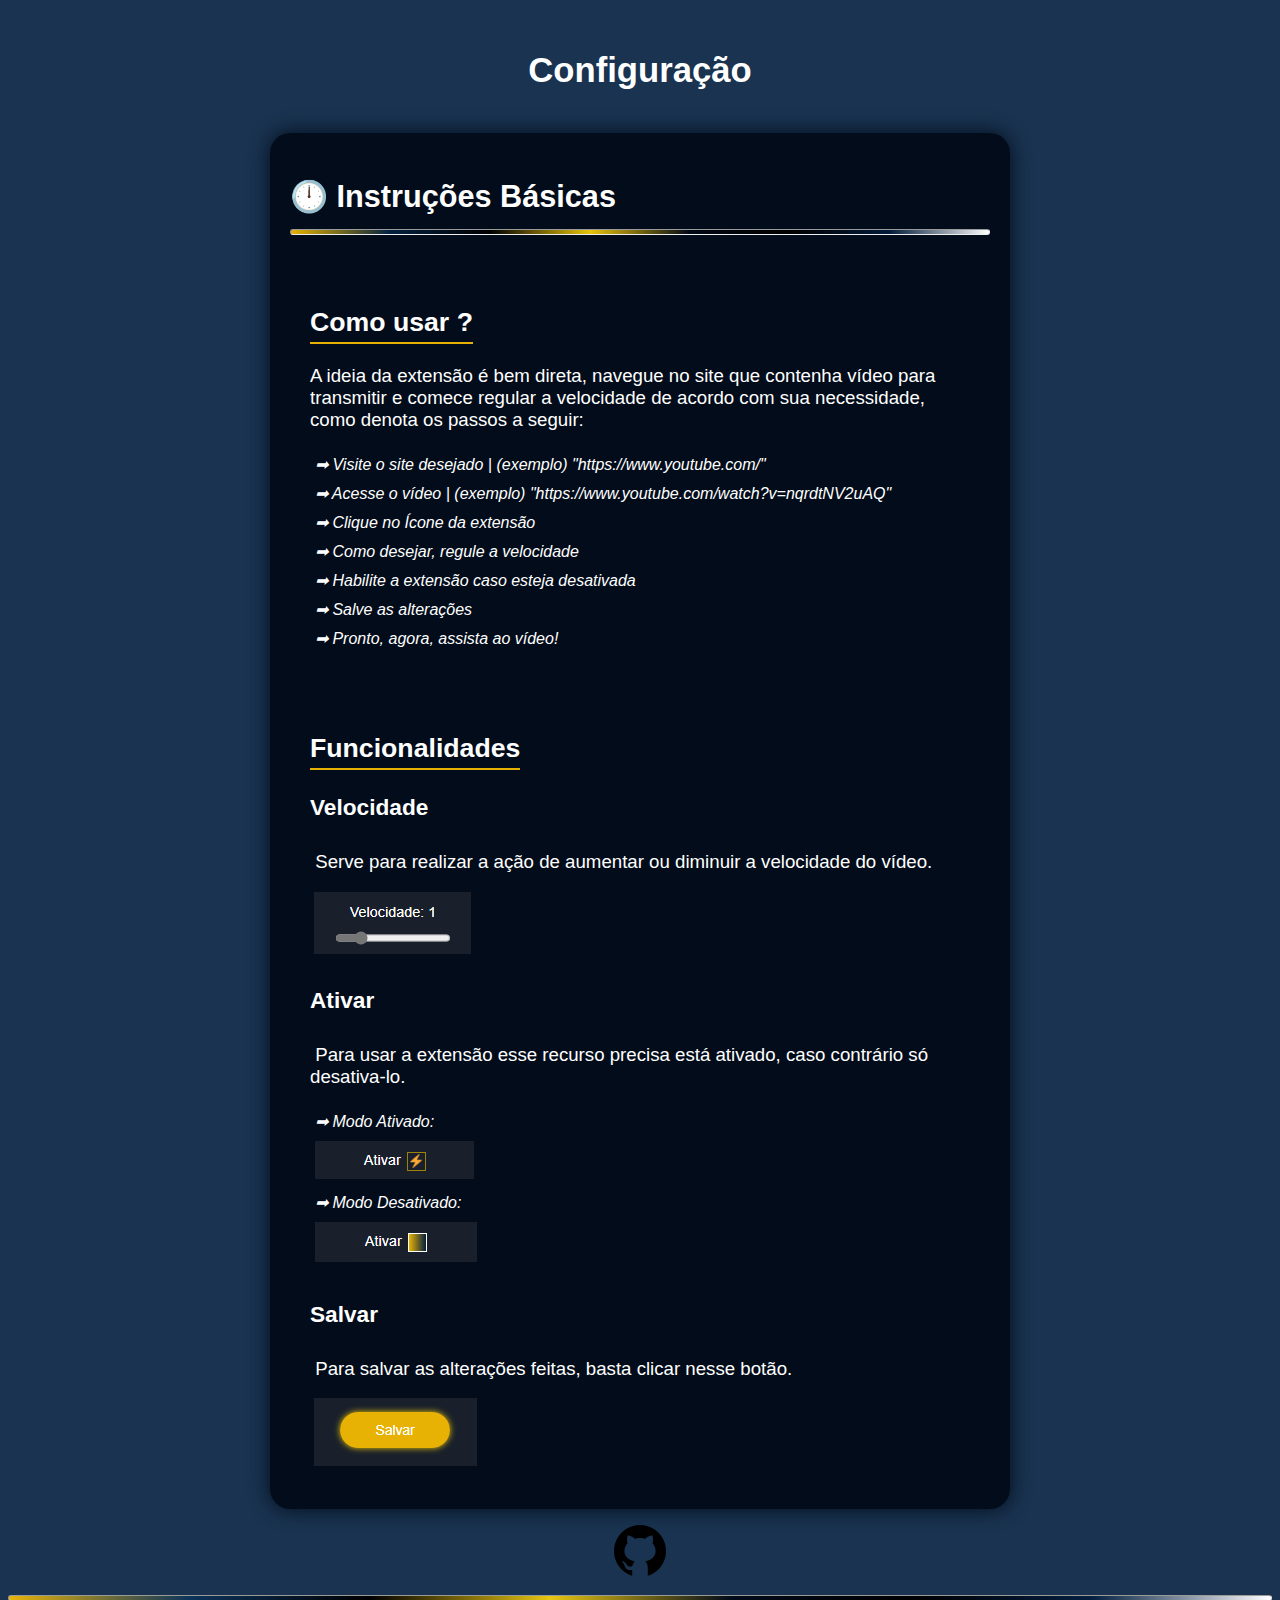
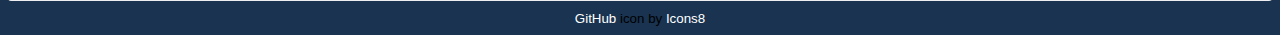
<file: options/index.html>
<!DOCTYPE html>
<html lang="pt-br">

  <head>
    <meta charset="UTF-8">
    <meta http-equiv="X-UA-Compatible" content="IE=edge">
    <meta name="viewport" content="width=device-width, initial-scale=1.0">
    <title>Configuração | VVR</title>
    <link rel="stylesheet" href="../app.extension.css">
  </head>

  <body>
    <header>
      <h1>Configuração</h1>
    </header>
    <main>
      <!-- <h2><span>&#x1F55B Instruções Básicas</span></h2> -->
      <h2>&#x1F55B Instruções Básicas <hr></h2>

      <section>
        <h3><span>Como usar ?</span></h3>
        <p>
          A ideia da extensão é bem direta, navegue no site que contenha vídeo para transmitir e comece regular a velocidade de acordo com sua necessidade, como denota os passos a seguir:
        </p>
        <ul>
          <li>&#x27A1 Visite o site desejado | (exemplo) "https://www.youtube.com/"</li>
          <li>&#x27A1 Acesse o vídeo | (exemplo) "https://www.youtube.com/watch?v=nqrdtNV2uAQ"</li>
          <li>&#x27A1 Clique no Ícone da extensão</li>
          <li>&#x27A1 Como desejar, regule a velocidade</li>
          <li>&#x27A1 Habilite a extensão caso esteja desativada</li>
          <li>&#x27A1 Salve as alterações</li>
          <li>&#x27A1 Pronto, agora, assista ao vídeo!</li>
        </ul>
      </section>
      
      <section>
        <h3><span>Funcionalidades</span></h3>

        <h4>Velocidade</h4>
        <p>&nbsp;Serve para realizar a ação de aumentar ou diminuir a velocidade do vídeo.</p>
        &nbsp;<img src="../src/instruir-img-01.png" alt="Imagem da função que regula a velocidade dos vídeos">

        <h4>Ativar</h4>
        <p>&nbsp;Para usar a extensão esse recurso precisa está ativado, caso contrário só desativa-lo.</p>
        <ul>
          <li>&#x27A1 Modo Ativado:</li>
          <li>
            <img src="../src/instruir-img-02.png" alt="Imagem da função que ativa a extensão">
          </li>
          <li>&#x27A1 Modo Desativado:</li>
          <li>
            <img src="../src/instruir-img-03.png" alt="Imagem da função que desativa a extensão">
          </li>
        </ul>

        <h4>Salvar</h4>
        <p>&nbsp;Para salvar as alterações feitas, basta clicar nesse botão.</p>
        &nbsp;<img src="../src/instruir-img-04.png" alt="Imagem da função que salva as alterações feitas na extensão">
      </section>
    </main>

    <footer>
      <abbr title="GabrielF7 - Github">
        <a href="https://github.com/gabrielf7" target="_blank" rel="nofollow">
          <img src="../../src/github-icon-64x64.png" alt="Image background created by b3nj5m1n from Pixabay">
        </a>
      </abbr>
      <hr>
      <small>
        <span><a target="_blank" href="https://icons8.com/icon/3tC9EQumUAuq/github" rel="nofollow">GitHub</a> icon by <a target="_blank" href="https://icons8.com" rel="nofollow">Icons8</a></span>
      </small>
    </footer>
  </body>

</html>
</file>
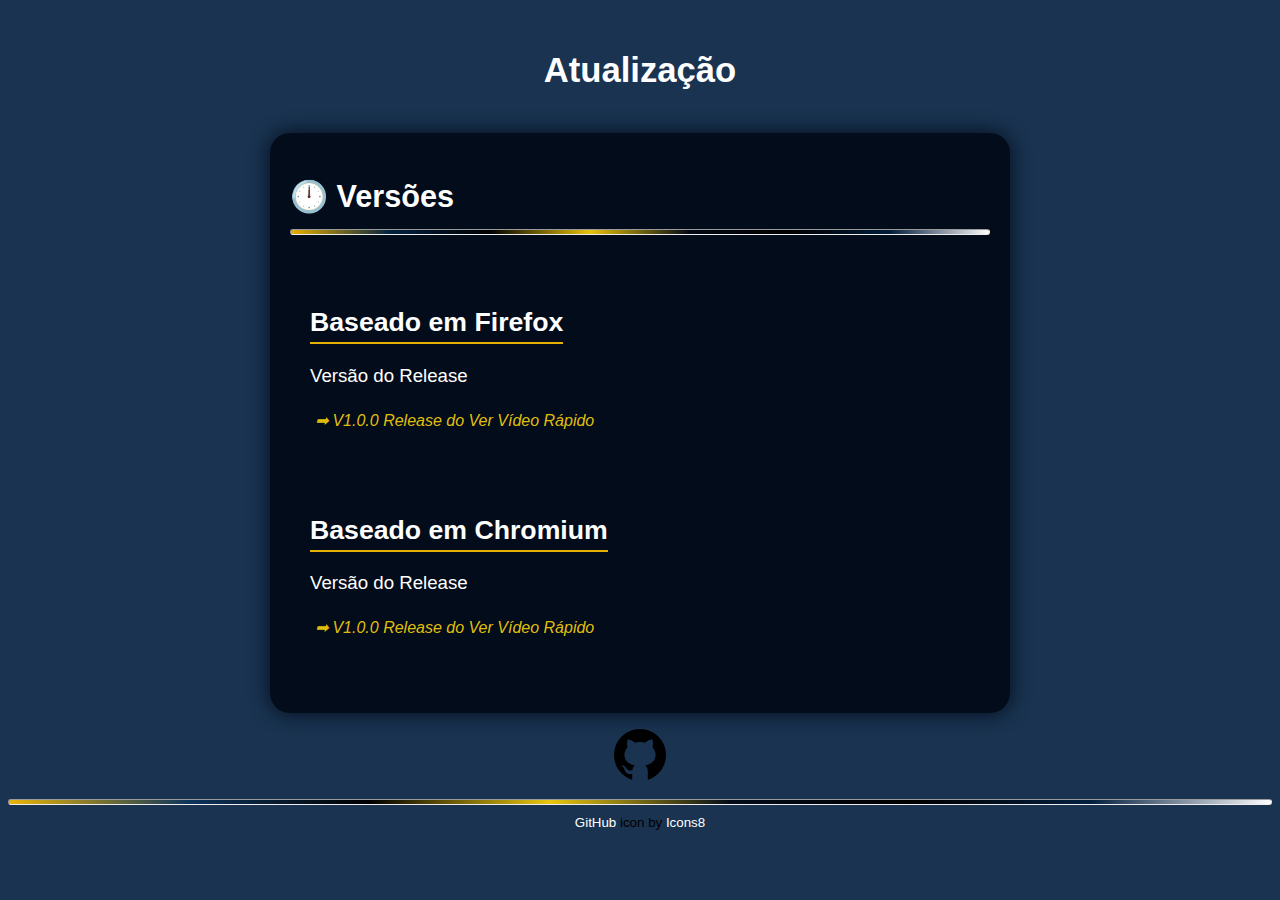
<file: update.html>
<!DOCTYPE html>
<html lang="pt-br">

  <head>
    <meta charset="UTF-8">
    <meta http-equiv="X-UA-Compatible" content="IE=edge">
    <meta name="viewport" content="width=device-width, initial-scale=1.0">
    <title>Atualização | VVR</title>
    <link rel="stylesheet" href="./app.extension.css">
  </head>

  <body>
    <header>
      <h1>Atualização</h1>
    </header>
    <main>
      <!-- <h2><span>&#x1F55B Instruções Básicas</span></h2> -->
      <h2>&#x1F55B Versões<hr></h2>

      <section>
        <h3><span>Baseado em Firefox</span></h3>
        <p>Versão do Release</p>
        <ul>
          <li>
            <a href="https://github.com/gabrielf7/ver-video-rapido/releases/tag/firefox_v1.0.0" target="_blank" rel="dofollow">
              &#x27A1 V1.0.0 Release do Ver Vídeo Rápido
            </a>
          </li>
        </ul>
      </section>
      <section>
        <h3><span>Baseado em Chromium</span></h3>
        <p>Versão do Release</p>
        <ul>
          <li>
            <a href="https://github.com/gabrielf7/ver-video-rapido/releases/tag/chromium_v1.0.0" target="_blank" rel="dofollow">
              &#x27A1 V1.0.0 Release do Ver Vídeo Rápido
            </a>
          </li>
        </ul>
      </section>
    </main>

    <footer>
      <abbr title="GabrielF7 - Github">
        <a href="https://github.com/gabrielf7" target="_blank" rel="nofollow">
          <img src="../../src/github-icon-64x64.png" alt="Image background created by b3nj5m1n from Pixabay">
        </a>
      </abbr>
      <hr>
      <small>
        <span><a target="_blank" href="https://icons8.com/icon/3tC9EQumUAuq/github" rel="nofollow">GitHub</a> icon by <a target="_blank" href="https://icons8.com" rel="nofollow">Icons8</a></span>
      </small>
    </footer>
  </body>

</html>
</file>
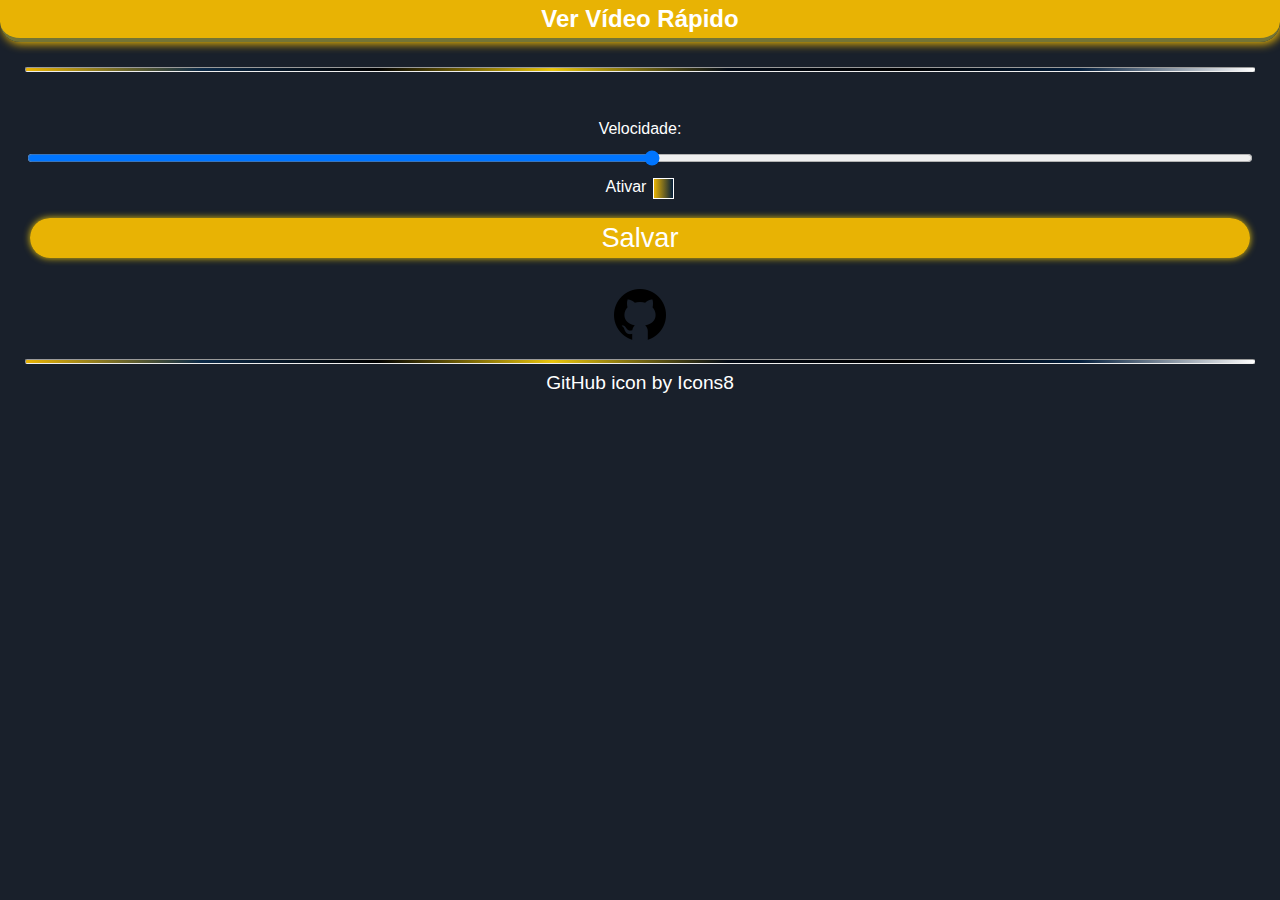
<file: popup/popup.html>
<!DOCTYPE html>
<html lang="pt-br">

  <head>
    <meta charset="UTF-8">
    <meta name="viewport" content="width=device-width, initial-scale=1.0">
    <title>Ver Vídeo Rápido</title>
    <link rel="stylesheet" href="./popup.css">
  </head>

  <body>
    <header>
      <h1>Ver Vídeo Rápido</h1>
    </header>
    <div id="container">
      <hr>
      <main>
        <form action="">
          <div>Velocidade: <label for="velocidadeRange" id="velocidadeTexto" ></label></div>
          <input type="range" min="1" max="50" id="velocidadeRange">
          
          <div id="ativarBox"> Ativar <span><input type="checkbox" id="ativar"></span></div>

          <button type="submit" id="btnSalvar">Salvar</button>
        </form>
      </main>
      <footer>
        <abbr title="GabrielF7 - GitHub">
          <a href="https://github.com/gabrielf7" target="_blank" rel="nofollow">
            <img src="../src/github-icon-64x64.png" alt="Image background created by b3nj5m1n from Pixabay">
          </a>
        </abbr>
        <hr>
        <small>
          <a target="_blank" href="https://icons8.com/icon/3tC9EQumUAuq/github" rel="nofollow">GitHub</a> icon by <a target="_blank" href="https://icons8.com" rel="nofollow">Icons8</a>
        </small>
      </footer>
    </div>
  </body>

  <script type="text/javascript" src="../Utils.js"></script>
  <script type="text/javascript" src="./popup.js"></script>
</html>
</file>
<file: app.extension.css>
@import url(“../../app.css); 

body {
  background-color: var(--cor-azul-nivel2);
  font: normal 10pt Arial;
}

a {
  text-decoration: none;
}

hr {
  height: 4px;
  border-radius: 50px;
  /* background-color: var(--cor-laranja-claro); */
  background: linear-gradient(90deg, var(--cor-laranja-escuro), var(--cor-azul-nivel1),  var(--cor-preto), var(--cor-laranja-claro), var(--cor-azul-nivel3), var(--cor-preto), var(--cor-azul-nivel2), var(--cor-branca));
}

header {
  text-align: center;
  color: var(--cor-branca);
  padding: 20px;
}

header h1 {
  font: bold 2.6em Arial;
}

main {
  min-height: 60vh;
  margin: auto;
  width: 700px;
  padding: 20px;
  border-radius: 20px; 
  color: var(--cor-branca);
  background-color: var(--cor-azul-nivel3);
  box-shadow: 0px 0px 20px var(--cor-azul-nivel3);
}

main span {
  padding-bottom: 5px;
  border-bottom: 2px solid var(--cor-laranja-escuro);
}

main h2 {
  font: bold 2.3em Arial;
}

main div {
  display: flex;
  justify-content: space-evenly;
  align-items: center;
  height: 60px;
  margin: 10px;
}

main section {
  padding: 20px;
}

/* main section img{
  width: 75px;
  height: 75px;
} */

main section h3 {
  font: bolder 2em Arial;
  padding-bottom: 0px;
}
main section h4 {
  font: bolder 1.7em Arial;
  padding-bottom: 0px;
}
main section p { 
  padding-top: 0px;
  font: lighter 1.4em Arial;
}

main section ul{
  padding-left: 0px;
  list-style: none;
}
main section ul li{
  font: oblique 12pt Arial;
  padding: 5px;
}
main section ul li a {
  text-decoration: none;
  color: var(--cor-laranja-claro);
}

footer {
  margin-top: 10px;
  text-align: center;
  font-style: oblique;
  color: var(--cor-preto);
  font: normal 12pt Arial;
}

footer span a {
  color: var(--cor-branca);
}

@media only screen and (max-width: 800px) {
  main {
    width: auto;
  }
}

@media only screen and (min-width: 1400px) {
  main {
    width: 1000px;
    padding: 20px;
  }
  main section h2 {
    font: bold 2.2em Arial;
  }
  main section h3 {
    font: bolder 1.8em Arial;
  }
  main section p { 
    font: lighter 1.5em Arial;
  }
  main section ul li{
    font: oblique 15pt Arial;
    padding: 10px;
  }
}
</file>
<file: popup/popup.css>
@import url(“../../../app.css); 

body {
  margin: 0;
  padding: 0;
  text-align: center;
  min-width: 175px;
  background-color: var(--cor-azul-nivel3);
  color: var(--cor-branca);
}
a {
  text-decoration: none;
}
hr {
  height: 3px;
  border-radius: 2px;
  background: linear-gradient(90deg, var(--cor-laranja-escuro), var(--cor-azul-nivel1),  var(--cor-preto), var(--cor-laranja-claro), var(--cor-azul-nivel3), var(--cor-preto), var(--cor-azul-nivel2), var(--cor-branca));
}
hr:hover {
  background: linear-gradient(90deg, var(--cor-laranja-escuro), var(--cor-azul-nivel1),  var(--cor-preto), var(--cor-azul-nivel2), var(--cor-azul-nivel3), var(--cor-preto), var(--cor-laranja-claro), var(--cor-branca));
  transition: all 0.9s;
}
header {
  margin: 0;
  padding: 0;
  border-bottom-left-radius: 20px;
  border-bottom-right-radius: 20px;
  border-bottom: 4px solid var(--cor-azul-nivel1);
  background-color: var(--cor-laranja-escuro);
  box-shadow: 2px 2px 10px var(--cor-laranja-escuro);
}
header h1 {
  margin: 0;
  padding: 5px 5px;
  font: 700 1.5em Arial;
  color: var(--cor-branca);
}
main {
  display: flex;
  flex-direction: column;
  justify-content: center;
}
form {
  width: inherit;
  height: inherit;
  margin-top: 30px;
  display: inherit;
  flex-direction: inherit;
}
form div {
  padding: 10px;
  font: normal 12pt Arial;
}
#ativarBox {
  display: flex;
  justify-content: center;
}
#ativarBox span {
  margin-left: 7px;
}
#ativarBox input{
  all: unset;
  width: 15px;
  height: 15px;
  padding: 2px;
  background: linear-gradient(to right, var(--cor-laranja-escuro), var(--cor-azul-nivel2));
  border: 1px solid var(--cor-branca);
  cursor: pointer;
  display: inline-block;
}
#ativarBox input:checked{
  background-color: var(--cor-laranja-claro);
  background: url("../src/favicon-16x16.png");
  background-position: center;
  background-repeat: no-repeat;
  width: 15px;
  height: 15px;
  border: 1px groove var(--cor-laranja-claro);
}
button {
  margin: 5px;
  height: 40px;
  border-radius: 20px;
  cursor: pointer;
  border: none;
  background: none;
  font: normal 1.7em Arial;
  color: var(--cor-branca);
}
button:active {
  transform: scale(0.77);
}
button:hover {
  box-shadow: 0 2px 5px rgb(0 0 0 / 30%);
}
button:active, button:hover {
  transition: all 0.9s;
}
#btnSalvar {
  background-color: var(--cor-laranja-escuro);
  box-shadow: 0px 0px 7px var(--cor-laranja-claro);
}
footer {
  margin-top: 20px;
}
footer a {
  color: var(--cor-branca);
}
footer small {
  font: normal 1.2em Arial;
}
#container {
  margin: 25px;
}
</file>
